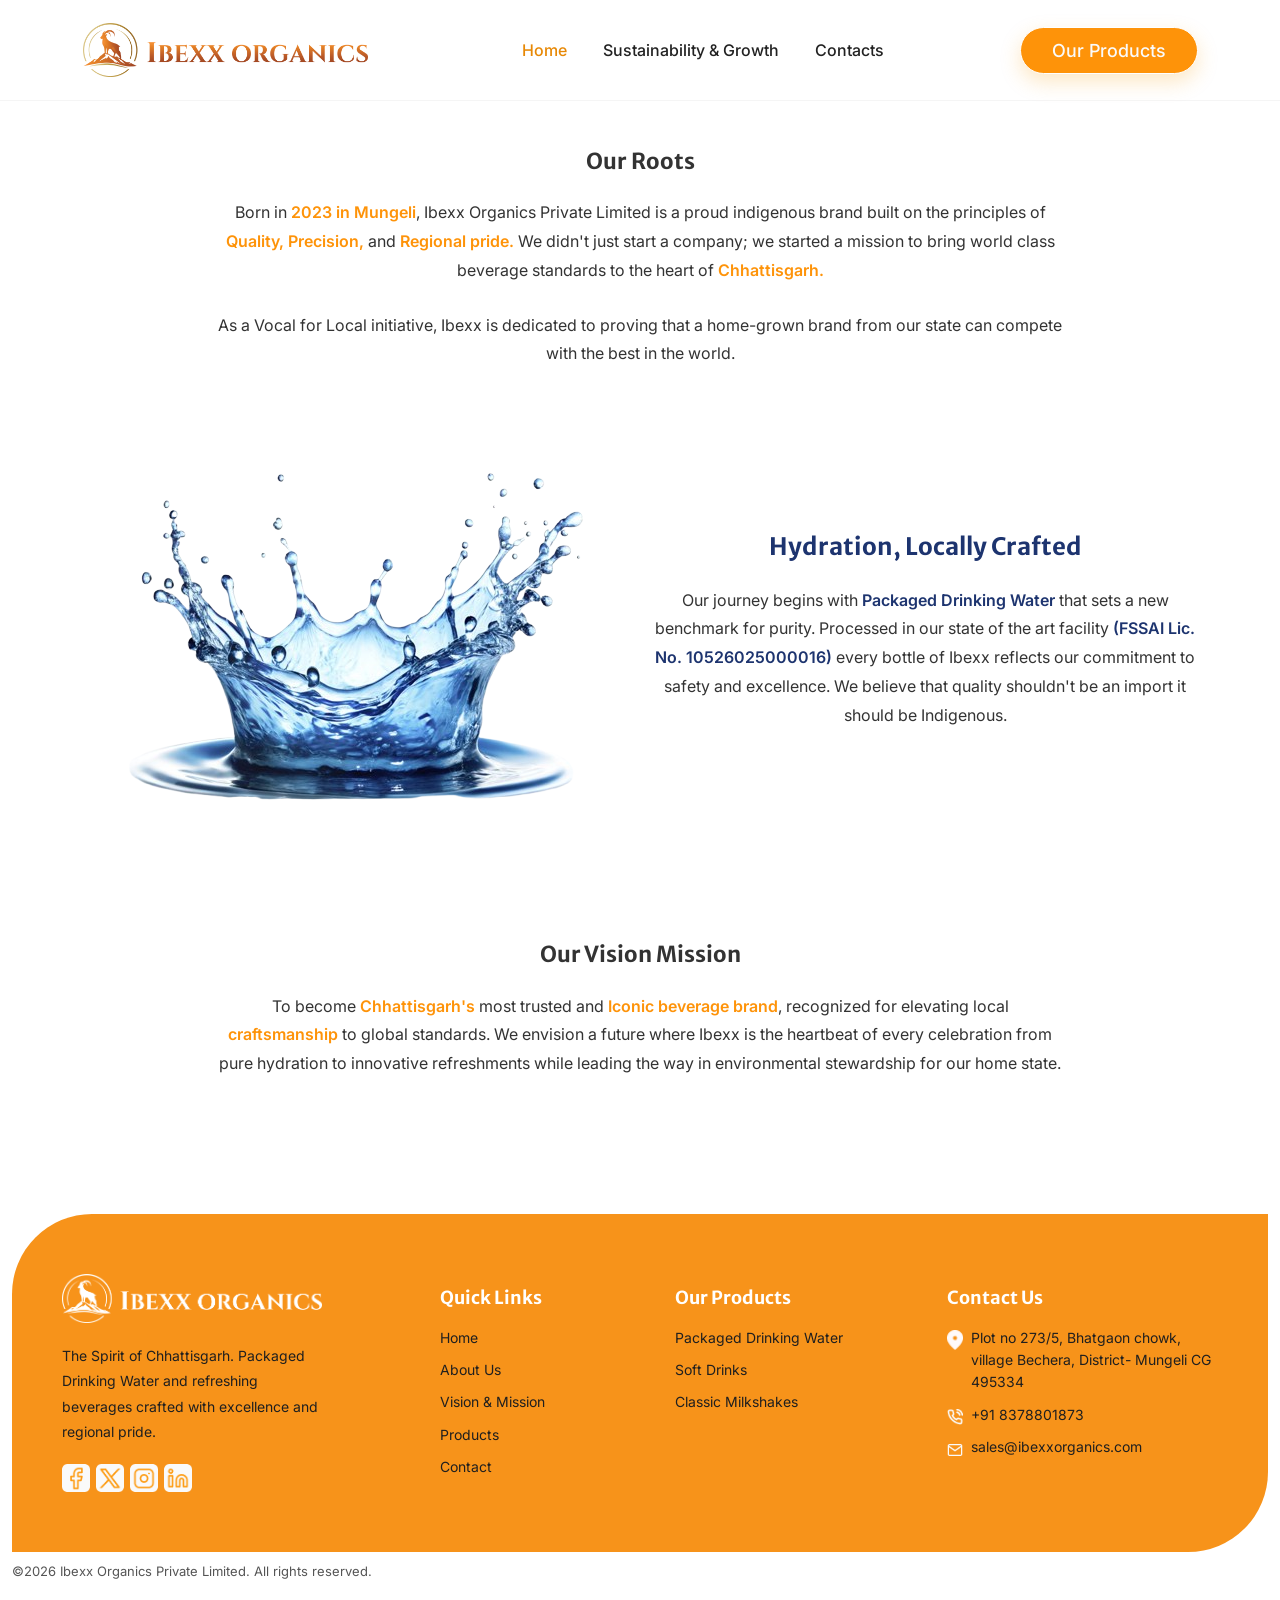
<file: about.html>
<!DOCTYPE html>
<html lang="en">

<head>
  <meta charset="UTF-8" />
  <meta name="viewport" content="width=device-width, initial-scale=1.0" />

  <title>Ibexx Organics | Packaged Drinking Water & Beverages</title>
  <meta name="description"
    content="Ibexx Organics is a Chhattisgarh-based indigenous brand delivering Packaged Drinking Water and refreshing beverages with world-class quality and safety standards." />
  <meta name="robots" content="index, follow" />
  <meta name="author" content="Ibexx Organics" />
  <link rel="canonical" href="https://www.ibexxorganics.com/" />

  <!-- Fonts Meta -->
  <link rel="preconnect" href="https://fonts.googleapis.com">
  <link rel="preconnect" href="https://fonts.gstatic.com" crossorigin>
  <link
    href="https://fonts.googleapis.com/css2?family=Dosis:wght@200..800&family=Josefin+Sans:ital,wght@0,100..700;1,100..700&family=Kaushan+Script&family=Lora:ital,wght@0,400..700;1,400..700&family=Merriweather+Sans:ital,wght@0,300..800;1,300..800&family=Merriweather:ital,opsz,wght@0,18..144,300..900;1,18..144,300..900&family=Nunito+Sans:ital,opsz,wght@0,6..12,200..1000;1,6..12,200..1000&family=Quicksand:wght@300..700&display=swap"
    rel="stylesheet">
  <!-- Open Graph -->
  <meta property="og:title" content="Ibexx Organics | Pure Hydration, Fresh in Every Drop" />
  <meta property="og:description" content="Packaged Drinking Water and refreshing beverages crafted with excellence." />
  <meta property="og:type" content="website" />
  <meta property="og:url" content="https://www.ibexxorganics.com/" />
  <meta property="og:image" content="https://www.ibexxorganics.com/assets/img/og-banner.jpg" />

  <!-- Twitter -->
  <meta name="twitter:card" content="summary_large_image" />
  <meta name="twitter:title" content="Ibexx Organics | Pure Hydration, Fresh in Every Drop" />
  <meta name="twitter:description"
    content="Packaged Drinking Water and refreshing beverages crafted with excellence." />
  <meta name="twitter:image" content="https://www.ibexxorganics.com/assets/img/og-banner.jpg" />

  <!-- Fonts -->
  <link rel="preconnect" href="https://fonts.googleapis.com">
  <link rel="preconnect" href="https://fonts.gstatic.com" crossorigin>
  <link href="https://fonts.googleapis.com/css2?family=Inter:wght@400;500;600;700;800&display=swap" rel="stylesheet">
  <link rel="preconnect" href="https://fonts.googleapis.com">
  <link rel="preconnect" href="https://fonts.gstatic.com" crossorigin>
  <link
    href="https://fonts.googleapis.com/css2?family=Dosis:wght@200..800&family=Josefin+Sans:ital,wght@0,100..700;1,100..700&family=Kaushan+Script&family=Lora:ital,wght@0,400..700;1,400..700&family=Merriweather+Sans:ital,wght@0,300..800;1,300..800&family=Merriweather:ital,opsz,wght@0,18..144,300..900;1,18..144,300..900&family=Nunito+Sans:ital,opsz,wght@0,6..12,200..1000;1,6..12,200..1000&family=Quicksand:wght@300..700&family=Style+Script&display=swap"
    rel="stylesheet">
  <!-- Bootstrap -->
  <link href="https://cdn.jsdelivr.net/npm/bootstrap@5.3.3/dist/css/bootstrap.min.css" rel="stylesheet" />

  <!-- AOS -->
  <link href="https://unpkg.com/aos@2.3.4/dist/aos.css" rel="stylesheet" />

  <!-- Custom CSS -->
  <link rel="stylesheet" href="./assets/css/style.css" />
  <link rel="icon" type="image/x-icon" href="../IbexxOrganics/assets/img/Logo/CircleLogo.png">

  <!-- Structured Data -->
  <script type="application/ld+json">
  {
    "@context": "https://schema.org",
    "@type": "Organization",
    "name": "Ibexx Organics",
    "url": "https://www.ibexxorganics.com/",
    "logo": "https://www.ibexxorganics.com/assets/img/logo.png",
    "description": "Ibexx Organics is a Chhattisgarh-based indigenous brand delivering Packaged Drinking Water and refreshing beverages.",
    "sameAs": [
      "https://www.instagram.com/",
      "https://www.facebook.com/"
    ]
  }
  </script>
  <style>
    body {
      background: var(--white);
      color: var(--text);
      font-family: 'Inter', sans-serif;
      overflow-x: hidden;
    }



    /* .about-text {
      max-width: 850px;
      margin: auto;
      font-size: 22px;
      line-height: 1.8;
      text-align: center;
      color: #444;
    } */


    .water-img {
      max-width: 500px;
      width: 100%;
    }

    h2 {
      font-size: 36px;
      color: #222;
    }

    h3 {
      font-size: 32px;
    }

    h1,
    h2,
    h3,
    h4,
    h5,
    h6 {
      font-family: 'Merriweather Sans';
    }

    /* ===============================
   RESPONSIVE FIX FOR ABOUT PAGE
   Add this in style.css (bottom)
   =============================== */

    /* Default desktop */
    .about-page {
      overflow-x: hidden;
    }

    /* .about-text {
      max-width: 850px;
      margin: auto;
      font-size: 22px;
      line-height: 1.8;
    } */
    .about-text {
      font-size: 16px;
      line-height: 1.8;
      color: #333333;
      max-width: 850px;
      margin: 0 auto 26px;
    }

    .section-title {
      font-size: clamp(20px, 4vw, 40px);
      font-weight: 800;
      line-height: 1.15;
      margin-bottom: 20px;
      color: #333333;
      font-size: 22px !important;

    }

    .water-img {
      max-width: 500px;
      width: 100%;
      height: auto;
    }

    /* Fix heading issue */
    h2 {
      font-size: 36px;
      line-height: 1.3;
    }

    .custom-orange {
      color: #FE9309;
    }

    .heading-blue {
      color: #1D346F;
    }

    /* ===============================
   iPad / Tablet View
   =============================== */
    @media (max-width: 1024px) {

      .navbar .container {
        flex-wrap: wrap;
      }

      .nav-cta {
        margin-top: 10px;
      }

      .about-page {
        padding: 60px 20px;
      }

      .about-text {
        font-size: 19px;
        line-height: 1.7;
        max-width: 100%;
        padding: 0 10px;
      }

      h2 {
        font-size: 34px;
      }

      .water-img {
        max-width: 380px;
      }

    }

    /* ===============================
   Mobile View
   =============================== */
    @media (max-width: 768px) {

      .navbar-brand img {
        max-width: 130px;
      }

      .nav-cta {
        display: none;
      }

      .about-page {
        padding: 45px 15px;
      }

      .about-text {
        font-size: 17px;
        line-height: 1.7;
      }

      h2 {
        font-size: 28px;
      }

      .water-img {
        max-width: 260px;
      }

      .row.align-items-center {
        text-align: center;
      }

      .footer-bottom p {
        font-size: 14px;
        text-align: center;
      }
    }

    /* ===============================
   Small Mobile
   =============================== */
    @media (max-width: 480px) {

      h2 {
        font-size: 24px;
      }

      .about-text {
        font-size: 16px;
      }

      .water-img {
        max-width: 220px;
      }

    }
  </style>
</head>

<body>
  <!-- NAVBAR -->
  <nav class="navbar navbar-expand-lg custom-navbar sticky-top">
    <div class="container">
      <a class="navbar-brand d-flex align-items-center" href="index.html">
        <img src="assets/img/Logo/IbexxLogo.png" alt="Ibexx Organics Logo" class="brand-logo">
      </a>

      <button class="navbar-toggler border-0 shadow-none" type="button" data-bs-toggle="collapse"
        data-bs-target="#mainMenu" aria-label="Toggle navigation">
        <span class="navbar-toggler-icon"></span>
      </button>

      <div class="collapse navbar-collapse justify-content-center" id="mainMenu">
        <ul class="navbar-nav mx-auto">
          <li class="nav-item"><a class="nav-link active" href="#home">Home</a></li>
          <!-- <li class="nav-item"><a class="nav-link" href="#about">About Us</a></li> -->
          <li class="nav-item"><a class="nav-link" href="Sustainability.html">Sustainability & Growth</a></li>
          <!-- <li class="nav-item"><a class="nav-link" href="#products">Products</a></li> -->
          <li class="nav-item"><a class="nav-link" href="#contact">Contacts</a></li>
        </ul>
      </div>

      <a href="#products" class="btn custom-btn nav-cta"
        style="color: #fafafa !important;background-color: #FE9309;">Our Products</a>
    </div>
  </nav>
  <section class="about-page py-5">
    <div class="container">

      <!-- OUR ROOTS -->
      <div class="text-center mb-4" data-aos="fade-up">

        <h2 class="section-title fw-bold mb-4" data-aos="fade-up" data-aos-delay="100">
          Our Roots
        </h2>

        <p class="about-text" data-aos="fade-up" data-aos-delay="200">
          Born in <span class="custom-orange fw-semibold">2023 in Mungeli</span>, Ibexx Organics Private Limited is a
          proud indigenous brand built on the principles of
          <span class="custom-orange fw-semibold">Quality, Precision, </span> and<span
            class="custom-orange fw-semibold">
            Regional pride.</span></span>
          We didn't just start a company; we started a mission to bring world class beverage standards to the heart of
          <span class="custom-orange fw-semibold">Chhattisgarh.</span>
        </p>

        <p class="about-text mt-2" data-aos="fade-up" data-aos-delay="300">
          As a Vocal for Local initiative, Ibexx is dedicated to proving that a home-grown brand from our state can
          compete with the best in the world.
        </p>
      </div>


      <!-- IMAGE + TEXT -->
      <div class="row align-items-center my-4">

        <!-- IMAGE -->
        <div class="col-lg-6 text-center mb-4 mb-lg-0" data-aos="fade-right" data-aos-duration="1000">
          <img src="assets/img/Water_Img.png" class="img-fluid water-img">
        </div>

        <!-- TEXT -->
        <div class="col-lg-6 text-center" data-aos="fade-left" data-aos-duration="1000">
          <h4 class="fw-bold mb-4 heading-blue" data-aos="fade-left" data-aos-delay="150">
            Hydration, Locally Crafted
          </h4>
          <p class="about-text" data-aos="fade-left" data-aos-delay="250">
            Our journey begins with
            <span class="fw-semibold heading-blue">Packaged Drinking Water</span>
            that sets a new benchmark for purity.
            Processed in our state of the art facility <span class="fw-semibold heading-blue">(FSSAI Lic. No.
              10526025000016)</span>
            every bottle of Ibexx reflects our commitment to safety and excellence.
            We believe that quality shouldn't be an import it should be Indigenous.
          </p>
        </div>
      </div>

      <!-- VISION -->
      <div class="text-center my-5" id="vision" data-aos="zoom-in">
        <h2 class="section-title fw-bold mb-4" data-aos="fade-up" data-aos-delay="100">
          Our Vision Mission
        </h2>
        <p class="about-text" data-aos="fade-up" data-aos-delay="200">
          To become <span class="custom-orange fw-semibold">Chhattisgarh's</span>
          most trusted and
          <span class="custom-orange fw-semibold">Iconic beverage brand</span>,
          recognized for elevating local
          <span class="custom-orange fw-semibold">craftsmanship</span>
          to global standards.
          We envision a future where Ibexx is the heartbeat of every celebration from pure hydration to innovative
          refreshments while leading the way in environmental stewardship for our home state.
        </p>
      </div>

      <!-- MISSION -->
      <!-- <div class="text-center mt-5" data-aos="zoom-in-up">
        <h2 class="section-title fw-bold mb-4" data-aos="fade-up" data-aos-delay="100">
          Our Mission
        </h2>
        <p class="about-text" data-aos="fade-up" data-aos-delay="200">
          To become <span class="custom-orange fw-semibold">Chhattisgarh's</span>
          most <span class="custom-orange fw-semibold">trusted</span> and
          <span class="custom-orange fw-semibold">Iconic beverage brand</span>,
          recognized for elevating local
          <span class="custom-orange fw-semibold">craftsmanship</span>
          to <span class="custom-orange fw-semibold">global   standards.</span> We envision a future where Ibexx
          is the heartbeat of every celebration from pure
          hydration to innovative refreshments while leading the way in environmental stewardship for our home state.
        </p>
      </div> -->
    </div>
  </section>

  <!-- FOOTER -->
  <footer class="ibexx-footer">
    <div class="container">

      <div class="ibexx-footer-box">
        <div class="row footer-row">

          <!-- BRAND -->
          <div class="col-lg-3 col-md-6">
            <div class="footer-brand">
              <div class="footer-logo">
                <img src="assets/img/Logo/FooterLogo.png" alt="">
              </div>

              <p>
                The Spirit of Chhattisgarh. Packaged Drinking Water
                and refreshing beverages crafted with excellence and regional pride.
              </p>

              <div class="footer-social">

                <a href="https://www.facebook.com/IbexxOrganics" target="_blank" style="text-decoration: none;">
                  <img src="assets/img/Logo/FacebookIcon.png" alt="Facebook">
                </a>

                <a href="https://x.com/IbexxOrganics" target="_blank" style="text-decoration: none;">
                  <img src="assets/img/Logo/XboxIcon.png" alt="Twitter">
                </a>

                <a href="https://www.instagram.com/ibexxorganics/" target="_blank" style="text-decoration: none;">
                  <img src="assets/img/Logo/InstaIcon.png" alt="Instagram">
                </a>

                <a href="#">
                  <img src="assets/img/Logo/LinkdnLogo.png" alt="LinkedIn">
                </a>

              </div>
            </div>
          </div>

          <!-- QUICK LINKS -->
          <div class="col-lg-3 col-md-6">
            <div class="footer-links">
              <h4>Quick Links</h4>
              <ul>
                <li><a href="index.html">Home</a></li>
                <li><a href="about.html">About Us</a></li>
                <li><a href="about.html#vision">Vision & Mission</a></li>
                <li><a href="#">Products</a></li>
                <li><a href="#contact">Contact</a></li>
              </ul>
            </div>
          </div>

          <!-- PRODUCTS -->
          <div class="col-lg-3 col-md-6">
            <div class="footer-links">
              <h4>Our Products</h4>
              <ul>
                <li><a href="#">Packaged Drinking Water</a></li>
                <li><a href="#"> Soft Drinks</a></li>
                <li><a href="#">Classic Milkshakes</a></li>
              </ul>
            </div>
          </div>

          <!-- CONTACT -->
          <div class="col-lg-3 col-md-6" id="contact">
            <div class="footer-contact">
              <h4>Contact Us</h4>
              <ul>
                <li>
                  <span class="footer-icon">
                    <img src="./assets/img/Icons/icon.png" alt="">
                  </span>
                  Plot no 273/5, Bhatgaon chowk, village Bechera,
                  District- Mungeli CG 495334
                </li>

                <li>
                  <span class="footer-icon">
                    <img src="./assets/img/Icons/Phone.png" alt="">
                  </span>
                  <a href="#">+91 8378801873</a>
                </li>

                <li>
                  <span class="footer-icon">
                    <img src="./assets/img/Icons/Mail.png" alt="">
                  </span>
                  <a href="sales@ibexxorganics.com">sales@ibexxorganics.com</a>
                </li>
              </ul>
            </div>
          </div>

        </div>
      </div>

      <!-- BOTTOM -->
      <div class="footer-bottom">
        <p>©2026 Ibexx Organics Private Limited. All rights reserved.</p>
      </div>

    </div>
  </footer>

  <script src="https://cdn.jsdelivr.net/npm/bootstrap@5.3.3/dist/js/bootstrap.bundle.min.js"></script>
  <script src="https://unpkg.com/aos@2.3.4/dist/aos.js"></script>
  <script>
    AOS.init({
      duration: 900,
      once: true,
      offset: 80
    });
  </script>
</body>

</html>
</file>
<file: assets/css/style.css>
* {
    margin: 0;
    padding: 0;
    box-sizing: border-box;
}

:root {
    --bg: #f3f3f3;
    --white: #ffffff;
    --text: #111111;
    --muted: #5d5d5d;
    --primary: #e78805;
    --primary-dark: #e8940a;
    --lime: #98db4f;
    --radius-xl: 34px;
    --radius-lg: 24px;
    --shadow-soft: 0 14px 40px rgba(0, 0, 0, 0.08);
}

html {
    scroll-behavior: smooth;
}

body {
    background: var(--white);
    color: var(--text);
    font-family: 'Inter', sans-serif;
    overflow-x: hidden;
}

/* =========================
   NAVBAR
========================= */
.custom-navbar {
    background: rgba(255, 255, 255, 0.92);
    backdrop-filter: blur(10px);
    padding: 18px 0;
    border-bottom: 1px solid rgba(0, 0, 0, 0.04);
}

.navbar-brand {
    font-weight: 800;
    font-size: 15px;
    color: #b16c18 !important;
    gap: 10px;
    text-decoration: none;
}

.brand-logo {
    width: 287px;
    height: 54px;
    object-fit: contain;
}

.navbar-nav {
    gap: 8px;
}

.navbar-nav .nav-link {
    color: #222 !important;
    font-size: 16px;
    font-weight: 500;
    transition: 0.3s ease;
    padding: 8px 14px !important;
}

.navbar-nav .nav-link:hover,
.navbar-nav .nav-link.active {
    color: var(--primary) !important;
}

.nav-cta {
    white-space: nowrap;
    width: 178px;
    height: 47px;
}

/* Navbar Responsive */
@media (max-width: 1199px) {
    .nav-cta {
        display: none;
    }
}

@media (max-width: 991px) {
    .custom-navbar {
        padding: 14px 0;
    }

    .navbar-collapse {
        background: #fff;
        margin-top: 14px;
        border-radius: 18px;
        padding: 14px;
        box-shadow: 0 12px 30px rgba(0, 0, 0, 0.08);
    }

    .navbar-nav {
        gap: 2px;
    }
}

@media (max-width: 767px) {
    .brand-logo {
        width: 250px;
        height: 56px;
    }

    .navbar-brand span {
        font-size: 13px;
    }
}

/* =========================
   BUTTONS
========================= */
.custom-btn {
    background: var(--primary);
    color: #FF7A09;
    border: 1px solid #fff;
    border-radius: 999px;
    padding: 12px 24px;
    font-weight: 500;
    font-size: 18px;
    text-decoration: none;
    display: inline-flex;
    align-items: center;
    justify-content: center;
    transition: 0.3s ease;
    box-shadow: 0 8px 20px rgba(246, 163, 26, 0.25);
}

.custom-btn:hover {
    background: var(--primary-dark);
    color: #fff;
    transform: translateY(-2px);
}

.light-btn {
    background: #fff;
    color: #222;
    box-shadow: none;
}

.light-btn:hover {
    background: #f2f2f2;
    color: #111;
}

.small-btn {
    padding: 10px 20px;
    font-size: 13px;
    background-color: #FADC18 !important;
    color: #333333;
    align-items: center;
    text-align: center;
}

@media (max-width: 767px) {
    .custom-btn {
        width: auto;
        max-width: fit-content;
        font-size: 13px !important;
        padding: 10px 22px;
    }

    .nav-cta {
        display: inline-flex;
        width: auto;
        height: auto;
        margin-top: 10px;
    }
}
@media (max-width: 767px) {
    .navbar .container {
        align-items: center;
    }

    .navbar-brand {
        flex: 1;
    }
}
/* =========================
   HERO SECTION
========================= */
.hero-section {
    padding: 48px 0 40px;
}

.hero-header h1 {
    font-size: clamp(22px, 3vw, 64px);
    font-weight: 800;
    line-height: 1.08;
    max-width: 980px;
    margin: 0 auto 34px;
    letter-spacing: -1.5px;
    font-family: inter, sans-serif;
    color: #333333;
}

.hero-box {
    min-height: 480px;
    border-radius: 60px;
    background: url('../img/banner/bottle.jpg.jpeg') no-repeat center center;
    background-size: cover;
    position: relative;
    overflow: hidden;
    display: flex;
    align-items: flex-start;
    justify-content: center;
    padding: 32px 28px;
    box-shadow: var(--shadow-soft);
}

.hero-box::before {
    content: "";
    position: absolute;
    inset: 0;
    z-index: 1;
}

.hero-overlay-content {
    position: relative;
    z-index: 2;
    max-width: 860px;
    color: #fff;
    padding-top: 8px;
}

.hero-overlay-content p {
    font-size: clamp(20px, 2vw, 26px);
    line-height: 1.5;
    font-weight: 400;
    margin-bottom: 16px;
}

.hero-btn-group {
    display: flex;
    justify-content: center;
    gap: 10px;
    flex-wrap: wrap;
}

.hero-btn-group .btn {
    flex: 1;
    max-width: 200px;
    max-height: 40px;
    text-align: center;
}

/* Hero Responsive */
@media (max-width: 991px) {
    .hero-section {
        padding-top: 34px;
    }

    .hero-box {
        min-height: 390px;
        border-radius: 30px;
        padding: 30px 18px;
    }
}

@media (max-width: 767px) {
    .hero-header h1 {
        margin-bottom: 24px;
    }

    .hero-box {
        min-height: 320px;
        border-radius: 24px;
    }

    .hero-overlay-content p {
        font-size: 16px;
        line-height: 1.65;
    }
}

@media (max-width: 575px) {
    .hero-section {
        padding-top: 26px;
    }

    .hero-box {
        min-height: 280px;
    }

    .hero-btn-group {
        gap: 10px;
    }
}

/* =========================
   ABOUT SECTION
========================= */
.about-section {
    padding: 0 0 0;
    margin-top: -60px;
    position: relative;
    z-index: 2;
}

.about-img-wrap {
    display: flex;
    justify-content: center;
    align-items: center;
    background-color: transparent !important;
    margin-bottom: -30px;
    margin-right: 20px;
    height: 100%;
    width: 100%;
}

.about-img-wrap img {
    width: 100%;
    max-width: 650px;
    height: auto;
}

.about-img {
    width: 100%;
    max-width: 660px;
    border-radius: 36px;
    object-fit: cover;
    margin-right: 0;
}

.about-content {
    margin-top: 0;
}

.section-mini-title {
    font-size: 32px;
    font-weight: 800;
    margin-bottom: 14px;
    color: #333333;
}

.about-title {
    line-height: 1.15;
    font-weight: 800;
    color: #FA7218;
    margin-bottom: 16px;
    font-size: 22px !important;
}

.about-text {
    font-size: 16px;
    line-height: 1.8;
    color: #333333;
    max-width: 620px;
    margin: 28px;
}

/* About Responsive */
@media (min-width: 992px) {
    .about-content {
        margin-top: 200px;
    }
}

@media (max-width: 1200px) {
    .about-img-wrap {
        justify-content: center;
        margin-right: 0;
    }

    .about-img {
        max-width: 500px;
        margin-right: auto;
        margin-left: auto;
    }

    .about-title {
        font-size: 20px !important;
        margin-right: 0% !important;
    }

    .about-text {
        font-size: 18px;
    }

    .section-mini-title {
        font-size: 38px;
    }

    .about-col-lg-6.text-center {
        margin-top: 0% !important;
        padding-left: 10%;
    }
}

@media (max-width: 991px) {
    .about-section {
        padding-top: 65px;
        padding-bottom: 65px;
    }

    .about-col-lg-6.text-center {
        margin-top: 0% !important;
    }

    .about-img-wrap {
        display: block;
        margin-bottom: 20px;
        text-align: center;
    }

    .about-img {
        max-width: 360px;
        margin: 0 auto 20px;
    }

    .section-mini-title {
        font-size: 38px;
    }

    .about-title {
        font-size: 22px;
        margin-right: 0;
    }

    .about-text {
        font-size: 16px;
        line-height: 1.6;
        margin: 20px;
    }

    .text-lg-start .about-text {
        margin-left: auto;
        margin-right: auto;
    }
}

@media (max-width: 767px) {
    .about-section {
        padding-top: 65px;
        padding-bottom: 65px;
    }

    .about-col-lg-6.text-center {
        margin-top: 0% !important;
    }

    .about-img-wrap {
        display: block;
        text-align: center;
        margin: 0;
    }

    .about-img {
        max-width: 100%;
        height: auto;
        margin: 0 auto;
    }

    .section-mini-title {
        font-size: 28px;
        margin: 0 0 20px;
    }

    .about-title {
        font-size: 20px;
        margin-right: 0;
    }

    .about-text {
        font-size: 14px;
        line-height: 1.5;
        margin: 20px;
    }

    .about-btn {
        font-size: 12px;
        padding: 8px 16px;
    }
}

@media (max-width: 576px) {
    .about-section {
        padding-top: 30px;
    }

    .about-col-lg-6.text-center {
        margin-top: 0% !important;
    }

    .about-img-wrap {
        margin: 0;
    }

    .about-img {
        width: 80%;
        max-width: 100%;
        border-radius: 26px;
        margin: 0 auto;
    }

    .about-title {
        font-size: 18px;
    }

    .about-text {
        font-size: 14px;
        margin: 15px;
    }

    .about-btn {
        font-size: 12px;
        padding: 8px 16px;
    }
}

/* =========================
   PRODUCTS SECTION
========================= */
.products-section {
    padding: 80px 0 90px;
}

.product-card {
    background: var(--white);
    border-radius: 30px;
    overflow: hidden;
    height: 100%;
    box-shadow: var(--shadow-soft);
    transition: 0.35s ease;
}

.product-card:hover {
    transform: translateY(-8px);
}

.product-img {
    width: 100%;
    height: 220px;
    object-fit: cover;
    background: var(--lime);
}

.product-content {
    padding: 24px 22px 26px;
}

.product-content h5 {
    font-size: 22px;
    font-weight: 800;
    margin-bottom: 10px;
}

.product-content p {
    color: var(--muted);
    font-size: 15px;
    line-height: 1.7;
    margin-bottom: 0;
}

/* Products Responsive */
@media (max-width: 991px) {
    .products-section {
        padding-top: 65px;
        padding-bottom: 65px;
    }
}

@media (max-width: 575px) {
    .product-card {
        border-radius: 24px;
    }

    .product-img {
        height: 200px;
    }
}

/* =========================
   WHY CHOOSE SECTION
========================= */
.why-section {
    padding: 30px 0 90px;
}

.feature-box {
    padding: 18px 18px 10px;
    background: transparent;
    border-radius: 24px;
    min-height: 100%;
    text-align: center;
}

.feature-icon {
    width: 88px;
    height: 88px;
    margin: 0 auto 18px;
    display: flex;
    align-items: center;
    justify-content: center;
}

.feature-icon img {
    max-width: 100%;
    max-height: 100%;
    object-fit: contain;
}

.center-logo {
    width: 110px;
    height: 110px;
}

.feature-box h5 {
    font-size: 22px;
    font-weight: 800;
    margin-bottom: 10px;
    color: #A94B24;
}

.feature-box p {
    margin: 0 auto;
    color: #333333;
    font-size: 14px;
    line-height: 1.7;
    font-weight: 500;
}

.pt-custom {
    padding-top: 0;
}

/* Why Choose Responsive */
@media (min-width: 768px) and (max-width: 991px) {
    .pt-custom {
        padding-top: 120px;
    }
}

@media (min-width: 992px) {
    .pt-custom {
        padding-top: 250px;
    }
}

@media (max-width: 991px) {
    .why-section {
        padding-top: 65px;
        padding-bottom: 65px;
    }
}

/* =========================
   CONTACT SECTION
========================= */
.contact-box {
    padding: 36px 18px;
}

@media (max-width: 991px) {
    .contact-section {
        padding-top: 65px;
        padding-bottom: 65px;
    }
}

/* =========================
   FOOTER
========================= */
.ibexx-footer {
    padding: 40px 0 20px;
}

.ibexx-footer .container {
    max-width: 1400px;
}

.ibexx-footer-box {
    background: #f7931a;
    padding: 60px 50px;
    border-top-left-radius: 80px;
    border-bottom-right-radius: 80px;
}

.footer-row {
    display: flex;
    flex-wrap: wrap;
    align-items: flex-start;
}

.footer-brand {
    display: flex;
    flex-direction: column;
}

.footer-logo {
    margin-bottom: 20px;
}

.footer-logo img {
    width: 260px;
    display: block;
}

.footer-brand p {
    font-size: 14px;
    line-height: 1.8;
    max-width: 260px;
    margin-bottom: 20px;
    color: #1f1f1f;
}

.footer-social {
    display: flex;
    gap: 6px;
    justify-content: flex-start;
}

.footer-social img {
    width: 28px;
    cursor: pointer;
}

.footer-links,
.footer-contact {
    margin-top: 0;
}

.footer-links h4,
.footer-contact h4 {
    font-size: 18px;
    font-weight: 700;
    margin-top: 13px;
    margin-bottom: 18px;
    color: #fff;
}

.footer-links ul,
.footer-contact ul {
    list-style: none;
    padding: 0;
    margin: 0;
}

.footer-links ul li,
.footer-contact ul li {
    margin-bottom: 10px;
    font-size: 14px;
    line-height: 1.6;
    color: #1f1f1f;
}

.footer-links ul li a,
.footer-contact ul li a {
    text-decoration: none;
    color: #1f1f1f;
}

.footer-contact ul li {
    display: flex;
    gap: 8px;
    align-items: flex-start;
}

.footer-icon img {
    width: 16px;
    margin-top: 3px;
}

.footer-bottom {
    margin-top: 10px;
}

.footer-bottom p {
    font-size: 13px;
    color: #555;
}

/* Footer Responsive */
@media (min-width: 992px) {
    .footer-row>.col-lg-3:nth-child(2) {
        padding-left: 95px;
    }

    .footer-row>.col-lg-3:nth-child(3) {
        padding-left: 35px;
    }
}

@media (max-width: 991px) {
    .ibexx-footer-box {
        padding: 40px 30px;
        border-radius: 40px;
    }

    .footer-logo img {
        width: 220px;
    }

    .footer-row>.col-lg-3 {
        margin-bottom: 25px;
    }

    .footer-row>.col-lg-3:nth-child(2),
    .footer-row>.col-lg-3:nth-child(3) {
        padding-left: 12px;
    }
}

@media (max-width: 767px) {
    .ibexx-footer {
        padding: 28px 0 16px;
    }

    .ibexx-footer-box {
        text-align: left;
        padding: 24px 18px 20px;
        border-top-left-radius: 24px;
        border-top-right-radius: 0;
        border-bottom-right-radius: 24px;
        border-bottom-left-radius: 0;
    }

    .footer-logo {
        display: block;
        justify-content: flex-start;
    }

    .footer-logo img {
        width: 190px;
    }

    .footer-brand p,
    .footer-links ul li,
    .footer-contact ul li {
        font-size: 12px;
    }

    .footer-links h4,
    .footer-contact h4 {
        font-size: 15px;
        margin-bottom: 12px;
    }

    .footer-social {
        justify-content: flex-start;
        margin-bottom: 14px;
    }

    .footer-contact ul li {
        justify-content: flex-start;
        text-align: left;
    }

    .footer-row>div {
        margin-bottom: 18px;
    }

    .footer-bottom {
        padding: 10px 4px 0;
    }

    .footer-bottom p {
        text-align: left;
        font-size: 12px;
    }
}

/* =========================
   SUSTAINABILITY / VISION PAGE
========================= */
.ibx-vision-section {
    padding: 48px 0 40px;
    background: #f6f6f6;
}

.ibx-vision-box::after {
    content: "";
    position: absolute;
    inset: 0;
    backdrop-filter: blur(4px);
}

.ibx-vision-content {
    position: relative;
    z-index: 2;
    max-width: 860px;
    margin: auto;
}

.ibx-vision-top {
    margin-bottom: 45px;
}

.ibx-vision-bottom {
    margin-top: 20px;
}

.ibx-vision-bottom h3 {
    font-size: 20px;
    font-weight: 800;
    color: #2e2e2e;
    margin-bottom: 25px;
    font-family: 'Merriweather Sans', sans-serif;
}

.ibx-vision-content p {
    font-size: 16px;
    line-height: 1.8;
    color: #4b4b4b;
    font-family: inter, sans-serif;
}
</file>
